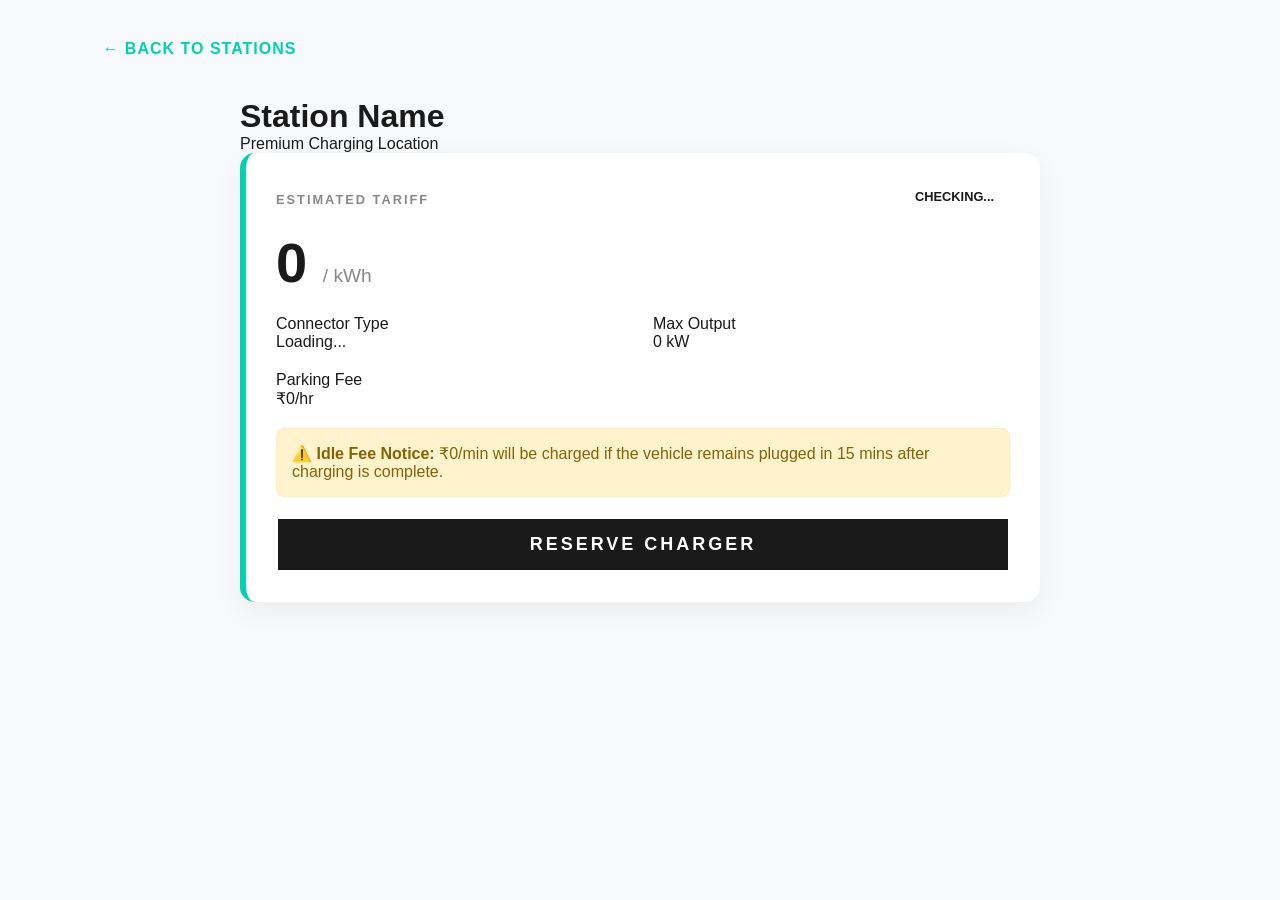
<file: details.html>
<!DOCTYPE html>
<html lang="en">

<head>
    <meta charset="UTF-8">
    <meta name="viewport" content="width=device-width, initial-scale=1.0">
    <link rel="stylesheet" href="style.css">
        <link rel="icon" type="image" href="logo.png">

    <title>EVCharge | Station Details</title>
</head>

<body>
    <div class="detail-page-wrapper">
        <a href="index.html#charging-section" class="back-link">← Back to Stations</a>
        <div class="main-detail-card">
            <h1 id="st-name">Station Name</h1>
            <p class="sub-text">Premium Charging Location</p>
<div class="tariff-card">
    <div class = "tariff-text" >
        <h4 class="tariff-label">Estimated Tariff</h4>
        <span id="st-status-badge" class="badge">Checking...</span>
    </div>
    
    <div class="price-display">
        <span id="st-price">0</span> 
        <span class="unit">/ kWh</span>
    </div>

    <div class="specs-grid">
        <div class="spec-item">
            <p class="label">Connector Type</p>
            <p id="st-type" class="value">Loading...</p>
        </div>
        <div class="spec-item">
            <p class="label">Max Output</p>
            <p id="st-speed" class="value">0 kW</p>
        </div>
        <div class="spec-item">
            <p class="label">Parking Fee</p>
            <p id="st-parking" class="value">₹0/hr</p>
        </div>
    </div>

    <div class="fee-notice">
        <strong>⚠️ Idle Fee Notice:</strong> 
        ₹<span id="st-idle">0</span>/min will be charged if the vehicle remains plugged in 15 mins after charging is complete.
    </div>

    <button id="reserve-btn" class="charge-up-btn" style="width: 100%; margin-top: 20px; background: #1a1a1a; color: white;">
        Reserve Charger
    </button>
</div>
        </div>
    </div>

    <script src="script.js"></script>
</body>

</html>
</file>
<file: style.css>
body {
    font-family: 'Inter', 'Segoe UI', sans-serif;
    margin: 0;
    background-color: #f8f9fa;
    color: #1a1a1a;
}

@import url('https://fonts.googleapis.com/css2?family=Manrope:wght@400;600;700;800&display=swap');

/*
    full page styles
  */
* {
    margin: 0;
    padding: 0;
    box-sizing: border-box;
}

/* 
    navigation
   */
.main-header {
    display: flex;
    justify-content: space-between;
    align-items: center;
    padding: 30px 50px;
    position: fixed;
    width: 100%;
    top: 0;
    z-index: 10;
    transition: all 0.4s ease;
    animation: nav-bg-change linear both;
    animation-timeline: scroll();
    animation-range: 0px 150px;
}


.logo-link {
    display: flex;
    align-items: center;
    gap: 4px;
    text-decoration: none;
}

.logo-brand,
.logo-text {
    font-size: 25px;
    color: white;
    transition: color 0.3s;
}

.logo-brand {
    font-weight: 800;
    letter-spacing: -1.5px;
}

.logo-text {
    font-weight: 300;
    letter-spacing: -0.5px;
}

.logo-tick {
    stroke: white;
    transform: rotate(-15deg);
    margin-left: 2px;
    margin-right: 2px;
}

.logo-brand,
.logo-tick,
.logo-text {
    animation: logo-master-color linear both;
    animation-timeline: scroll();
    animation-range: 0px 150px;
}

@keyframes logo-master-color {
    to {
        color: var(--final-c, #000);
        stroke: var(--final-s, #0056b3);
    }
}

.logo-brand {
    --final-c: #0056b3;
}

.logo-tick {
    --final-s: #0056b3;
}

.logo-text {
    --final-c: #000000;
}

.nav-links {
    display: flex;
    list-style: none;
    gap: 30px;
    align-items: center;
}



.nav-icon {
    cursor: pointer;
    width: 22px;
    transition: opacity 0.3s;
    animation: icon-filter-change linear both;
    animation-timeline: scroll();
    animation-range: 0px 150px;
}

@keyframes icon-filter-change {
    from {
        filter: brightness(1) invert(0);
    }

    to {
        filter: brightness(0);
    }
}


.nav-icon:hover {
    opacity: 0.6;
}


@keyframes nav-bg-change {
    from {
        background: transparent;
        padding: 30px 50px;
    }

    to {
        background: white;
        box-shadow: 0 2px 20px rgba(0, 0, 0, 0.1);
        padding: 15px 50px;

    }
}

@keyframes link-color-change {
    to {
        color: #000000;
    }
}


@keyframes btn-border-change {
    from {
        border-color: #ffffff;
        color: #ffffff;
    }

    to {
        border-color: #000000;
        color: #000000;
    }
}



.search-overlay {
    position: fixed;
    top: 0;
    left: 0;
    width: 100%;
    height: 0;
    background-color: rgba(0, 30, 43, 0.98);
    z-index: 2000;
    overflow: hidden;
    transition: height 0.4s ease-in-out;
    display: flex;
    justify-content: center;
}

.search-overlay.active {
    height: 300px;
}

.search-container {
    width: 80%;
    max-width: 1000px;
    padding-top: 50px;
    color: white;
}

.search-input-wrapper {
    display: flex;
    align-items: center;
    border-bottom: 2px solid #00d1b2;
    padding-bottom: 10px;
    margin-bottom: 30px;
}

#search-box {
    background: transparent;
    border: none;
    color: white;
    font-size: 1.8rem;
    width: 100%;
    outline: none;
}

.close-search {
    font-size: 1.5rem;
    cursor: pointer;
    color: #666;
    transition: color 0.3s;
}

.close-search:hover {
    color: white;
}

 .quick-title {
    display: block;
    font-size: 0.9rem;
    color: #00d1b2;
    margin-bottom: 15px;
}

.pill-container {
    display: flex;
    flex-wrap: wrap;
    gap: 10px;
}

.search-pill {
    background: #002d3a;
    border: 1px solid #004d5a;
    color: #eee;
    padding: 8px 16px;
    border-radius: 20px;
    cursor: pointer;
    font-size: 0.85rem;
    transition: 0.3s;
}

.search-pill:hover {
    background: #00d1b2;
    color: white;
}

.menu-overlay {
    position: fixed;
    top: 0;
    left: 0;
    width: 100%;
    height: 100%;
    background: #05100E;
    z-index: 5000;
    transform: translateY(-100%);
    transition: transform 0.6s cubic-bezier(0.85, 0, 0.15, 1);
    visibility: hidden;
    display: flex;
    justify-content: center;
}

.menu-overlay.active {
    transform: translateY(0);
    visibility: visible;
}

.menu-container {
    width: 85%;
    max-width: 1200px;
    padding-top: 30px;
     position: relative;
    display: flex;
    flex-direction: column;
}

.menu-header {
    display: flex;
    justify-content: space-between;
    align-items: center;
    border-bottom: 1px solid rgba(255, 255, 255, 0.1);
    padding-bottom: 20px;
    width: 100%;
}

.menu-title {
    font-size: 1.8rem;
    font-weight: 800;
    color: white;
    letter-spacing: -1px;
    text-transform: lowercase;
     cursor: default;
}

.close-menu {
    font-size: 2.5rem;
     cursor: pointer;
    color: #00d1b2;
     line-height: 1;
    z-index: 6000;
     transition: transform 0.3s ease;
    user-select: none;
}

.close-menu:hover {
    transform: rotate(90deg);
     color: white;
}

 .menu-body {
    display: flex;
    margin-top: 40px;
    gap: 40px;
 }



.menu-body {
    display: flex;
    margin-top: 60px;
    gap: 100px;
}

 .menu-main-nav {
    display: flex;
    flex-direction: column;
    flex: 2;
}

.menu-main-nav a {
    font-size: 3.5rem;
     font-weight: 800;
    color: white;
    text-decoration: none;
    margin-bottom: 15px;
    transition: all 0.3s ease;
    display: flex;
    align-items: center;
}

.menu-main-nav a span {
    font-size: 1rem;
    color: #00d1b2;
    margin-right: 20px;
    font-weight: 400;
}

.menu-main-nav a:hover {
    padding-left: 20px;
    color: #00d1b2;
}


.menu-models-grid {
    flex: 2;
    padding: 0 40px;
    border-left: 1px solid rgba(255, 255, 255, 0.1);
}

.models-container {
    display: grid;
    grid-template-columns: repeat(3, 1fr);
    gap: 30px;
    margin-top: 20px;
}

.model-item {
    text-align: center;
    transition: 0.3s;
}

.model-item:hover {
    transform: translateY(-5px);
}

.model-item img {
    width: 100%;
    max-width: 180px;
    filter: drop-shadow(0 10px 15px rgba(0, 0, 0, 0.5));
    margin-bottom: 10px;
}

.model-item p {
    color: white;
    font-weight: 700;
    margin-bottom: 5px;
    font-size: 0.9rem;
}

.model-item a {
    color: #00d1b2;
    font-size: 0.75rem;
    text-decoration: none;
    font-weight: 500;
}

/* Side Panel  */
.menu-side-panel {
    flex: 1;
    border-left: 1px solid rgba(255, 255, 255, 0.1);
    padding-left: 50px;
}

.sub-title {
    color: #666;
    font-size: 0.8rem;
    letter-spacing: 3px;
    font-weight: 700;
    margin-bottom: 20px;
    display: block;
}

.menu-sub-section ul {
    list-style: none;
    padding: 0;
}

.menu-sub-section li {
    color: #aaa;
    margin-bottom: 15px;
    font-size: 1rem;
}

.menu-contact p {
    color: white;
    font-weight: 500;
    margin-top: 5px;
}

.hero {
    position: relative;
    height: 80vh;
    width: 100%;
    background:
        url('index.png') no-repeat center center;
    background-size: cover;
    display: flex;
    flex-direction: column;
    justify-content: center;
    padding: 0 8% 60px 8%;
    color: #fff;
    box-sizing: border-box;
}

.hero-content {
    margin-bottom: 180px;
    margin-top: 70px;

}

.hero-content h1 {
    margin: 20px;
}

.hero-content h1 {
    margin-top: 100px;
}

.hero-content p {
    margin: 20px;
}

.hero-content a {
    margin: 20px;
}

.go-anywhere-section {
    background-color: #0d2d2a;
    padding: 80px 0;
    color: white;
    overflow: hidden;
}

.go-header {
    display: flex;
    justify-content: space-between;
     align-items: center;
    padding: 0 8%;
    margin-bottom: 40px;
}

 .go-controls {
    display: flex;
    gap: 10px;
}

 .arrow-btn {
    background: transparent;
    border: 1px solid rgba(255, 255, 255, 0.2);
     color: #ffffff;
    width: 45px;
    height: 45px;
    display: flex;
    align-items: center;
    justify-content: center;
    cursor: pointer;
    font-size: 1.2rem;
    transition: all 0.3s ease;
    border-radius: 2px;
 }

 .arrow-btn:hover {
    border-color: #00d1b2;
    color: #00d1b2;
    background-color: rgba(0, 209, 178, 0.05);
 }

 .arrow-btn:active {
    transform: scale(0.92);
}

 .arrow-btn:disabled {
    opacity: 0.2;
    cursor: not-allowed;
    border-color: rgba(255, 255, 255, 0.1);
}

 .go-slider-container {
    padding: 0 8%;
    overflow: visible;
}

.go-track {
    display: flex;
    gap: 40px;
    transition: transform 0.6s cubic-bezier(0.25, 1, 0.5, 1);
    will-change: transform;
}

 .go-card {
    flex: 0 0 75%;
     background: #f4f9f9;
    color: #1a1a1a;
    min-height: 450px;
    border-radius: 4px;
    display: flex;
    transition: all 0.5s ease;
    opacity: 0.3;
    filter: grayscale(100%);
    transition: all 0.5s ease;
    transform: scale(0.95);
}

.go-card.active {
    opacity: 1;
    filter: grayscale(0%);
    transform: scale(1);
}

.go-content {
    display: flex;
    width: 100%;
    padding: 40px;
    gap: 30px;
}

.go-text-side {
    flex: 1.2;
    padding-right: 20px;
    display: flex;
    flex-direction: column;
    justify-content: center;
}

.go-text-side h3 {
    font-size: 2rem;
    margin-bottom: 15px;
}

.go-image-side {
    flex: 1;
    display: flex;
    align-items: center;
    justify-content: center;
}

.go-image-side img {
    width: 100%;
    max-height: 350px;
    object-fit: contain;
    border-radius: 4px;
}

.go-link {
    font-size: 0.85rem;
    font-weight: 700;
    text-transform: uppercase;
    color: #007c7d;
    text-decoration: none;
    margin-top: 20px;
    display: inline-block;
}

.go-anywhere-section {
    font-family: 'Manrope', sans-serif;
}

.go-anywhere-section h2 {
    font-weight: 800;
}

.go-anywhere-section h3 {
    font-weight: 700;
}

.go-anywhere-section p {
    font-weight: 400;
    color: #444;
}

.go-anywhere-section a {
    font-weight: 700;
}





.charger-solutions {
    padding: 60px 8%;
    background-color: #ffffff;
}

.charger-solutions h2 {
    font-size: 2.2rem;
    color: #1a1a1a;
    margin-bottom: 15px;
}

.solution-desc {
    max-width: 800px;
    color: #555;
    line-height: 1.6;
    margin-bottom: 40px;
}


.btn-cta {
    background: #00d1b2;
    color: #1a1a1a;
    padding: 10px 24px;
    border-radius: 4px;
    text-decoration: none;
    font-weight: 700;
    font-size: 0.85rem;
    text-transform: uppercase;
    transition: all 0.3s ease;
    border: 1px solid #00d1b2;
}

.btn-cta:hover {
    background: transparent;
    color: #00d1b2;
    transform: translateY(-2px);
}

.product-grid {
    display: grid;
    grid-template-columns: 1fr 1fr 1fr 1fr;
    gap: 20px;
}

.product-card {
    border: 1px solid #e0e0e0;
    text-align: left;
    transition: 0.3s;
}

.product-card:hover {
    box-shadow: 0 10px 20px rgba(0, 0, 0, 0.1);
}


.product-image-box img {
    height: 80%;
    z-index: 1;
}

.product-info {
    padding: 20px;
}

.product-info h3 {
    margin: 0 0 10px 0;
    font-size: 1.2rem;
    color: #1a1a1a;
}

.product-info p {
    font-size: 0.9rem;
    color: #666;
    line-height: 1.4;
    margin: 0;
}


.savings-network-section {
    padding: 60px 8%;
    background-color: #ffffff;
}

.network-container {
    display: flex;
    flex-direction: row;
    gap: 50px;
    align-items: flex-start;
}

.text-content {
    flex: 1;
}

.map-container {
    flex: 1;
    text-align: right;
}

.network-map {
    width: 100%;
    max-width: 500px;
    border-radius: 8px;
}

.savings-network-section h2 {
    font-size: 2.2rem;
    color: #1a1a1a;
    margin-bottom: 20px;
}

.savings-network-section p {
    color: #555;
    line-height: 1.6;
    margin-bottom: 20px;
}

.disclaimer {
    font-size: 0.85rem;
    font-style: italic;
    color: #888;
}

.find-charger-link {
    color: #00d1b2;
    text-decoration: none;
    font-weight: bold;
    display: inline-block;
    margin-bottom: 50px;
}



.grid-container {
    display: grid;
    grid-template-columns: repeat(auto-fill, minmax(300px, 1fr));
    gap: 25px;
    padding: 3rem 8%;
}

.station-card {
    background: white;
    padding: 1.5rem;
    border-radius: 16px;
    box-shadow: 0 4px 15px rgba(0, 0, 0, 0.05);
    border: 1px solid #eee;
    transition: transform 0.3s ease;
}

.station-card:hover {
    transform: translateY(-5px);
}

.badge {
    padding: 5px 15px;
    border-radius: 25px;
    font-size: 0.75rem;
    font-weight: bold;
    display: inline-block;
    margin-bottom: 10px;
}

.available {
    background: #e8f5e9;
    color: #2ecc71;
    border: 1px solid #2ecc71;
}

.in-use {
    background: #f2f2f2;
    color: #95a5a6;
    border: 1px solid #95a5a6;
}

.speed-tag {
    background: #00d1b2;
    color: white;
    padding: 6px 12px;
    border-radius: 6px;
    font-weight: bold;
    font-size: 0.9rem;
    display: inline-block;
}

.progress-bar {
    background: #eee;
    height: 6px;
    border-radius: 10px;
    overflow: hidden;
    margin: 10px 0;
}

.fill {
    background: #00d1b2;
    height: 100%;
}

.detail-container {
    max-width: 800px;
    margin: 40px auto;
    padding: 30px;
    background: white;
    border-radius: 20px;
    box-shadow: 0 10px 30px rgba(0, 0, 0, 0.08);
}

.info-card {
    border-left: 6px solid #00d1b2;
    padding-left: 20px;
    margin: 20px 0;
}

.price-large {
    font-size: 2.5rem;
    font-weight: 800;
    color: #1a1a1a;
    margin: 5px 0;
}

.idle-fee-box {
    background: #fff3cd;
    border: 1px solid #ffeeba;
    padding: 12px;
    border-radius: 8px;
    color: #856404;
    font-size: 0.9rem;
}

.charge-up-btn {
    display: inline-flex;
    align-items: center;
    justify-content: center;
    padding: 15px 40px;

    background: transparent;
    border: 2px solid #ffffff;

    color: #ffffff;
    font-family: 'Inter', sans-serif;
    font-size: 18px;
    font-weight: 700;
    text-transform: uppercase;
    letter-spacing: 3px;
    cursor: pointer;
    transition: all 0.3s ease;
    text-decoration: none;
}




.charge-up-btn:hover {
    background-color: rgba(255, 255, 255, 0.1);
}




.get-directions {
    color: #00d1b2;
    text-decoration: none;
    font-weight: bold;
    display: flex;
    align-items: center;
    gap: 5px;
    margin-top: 10px;
}


/* Dashboard Layout */
.dashboard-section {
    padding: 40px 8%;
    background: #ffffff;
}

.dashboard-header {
    display: flex;
    justify-content: space-between;
    align-items: center;
    margin-bottom: 20px;
}

.dashboard-container {
    display: flex;
    height: 700px;
    gap: 20px;
    border: 1px solid #eee;
    border-radius: 12px;
    overflow: hidden;
}

.filter-controls {
    display: flex;
    gap: 20px;
    align-items: center;
}

.search-input {
    padding: 8px 15px;
    border-radius: 20px;
    border: 1px solid #ddd;
    outline: none;
    font-family: 'Inter', sans-serif;
    transition: border-color 0.3s ease;
}

.search-input:focus {
    border-color: #00d1b2;
}

.list-side {
    flex: 1;
    overflow-y: auto;
    background: #f8f9fa;
    padding: 20px;
}

.map-side {
    flex: 1.5;
    background: #e5e5e5;
}

#mapFrame {
    border: 0;
    border-radius: 12px;

}


.station-card {
    background: white;
    padding: 20px;
    border-radius: 12px;
    margin-bottom: 20px;
    border: 1px solid #eee;
    transition: all 0.3s ease;
    cursor: pointer;
}

.station-card:hover {
    transform: translateY(-5px);
    box-shadow: 0 10px 20px rgba(0, 0, 0, 0.1);
    border-color: #00d1b2;
    /* Tata Teal */
}

.switch {
    position: relative;
    display: inline-block;
    width: 40px;
    height: 20px;
    margin-right: 10px;
}

.switch input {
    opacity: 0;
    width: 0;
    height: 0;
}

.slider {
    position: absolute;
    cursor: pointer;
    top: 0;
    left: 0;
    right: 0;
    bottom: 0;
    background-color: #ccc;
    transition: .4s;
    border-radius: 34px;
}

input:checked+.slider {
    background-color: #00d1b2;
}

.slider:before {
    position: absolute;
    content: "";
    height: 16px;
    width: 16px;
    left: 2px;
    bottom: 2px;
    background-color: white;
    transition: .4s;
    border-radius: 50%;
}

input:checked+.slider:before {
    transform: translateX(20px);
}


.modal-overlay {
    display: none;
    position: fixed;
    top: 0;
    left: 0;
    width: 100%;
    height: 100%;
    background: rgba(0, 0, 0, 0.8);
    z-index: 5000;
    justify-content: center;
    align-items: center;
}

.modal-content {
    background: white;
    width: 90%;
    max-width: 800px;
    padding: 40px;
    border-radius: 20px;
    position: relative;
    animation: slideUp 0.3s ease-out;
}

@keyframes slideUp {
    from {
        transform: translateY(50px);
        opacity: 0;
    }

    to {
        transform: translateY(0);
        opacity: 1;
    }
}

.modal-body {
    display: flex;
    gap: 30px;
    align-items: center;
}

.modal-image img {
    width: 250px;
    border-radius: 10px;
}

.modal-text {
    flex: 1;
}

.close-btn {
    position: absolute;
    top: 20px;
    right: 20px;
    font-size: 30px;
    cursor: pointer;
}



.download-btn {
    background: #1a1a1a;
    color: white;
    border: none;
    width: 100%;

}

.product-card {
    cursor: pointer;
    transition: 0.3s;
}

.product-card:hover {
    transform: scale(1.02);
}



.container {
    max-width: 1100px;
    margin: 0 auto;
}

.header {
    display: flex;
    justify-content: space-between;
    align-items: center;
    margin-bottom: 20px;
}

.title {
    padding-top: 80px;
    font-size: 24px;
    color: #333;
    font-weight: bold;
}



/* Grid layout */
.grid {
    display: grid;
    /* This forces exactly 4 equal columns */
    grid-template-columns: repeat(4, 1fr);
    gap: 20px;
    margin-top: 100px;
    margin-bottom: 100px;

}

.card {
    text-align: center;
}

.card img {
    width: 100%;
    height: auto;
    border-radius: 4px;
    display: block;
}

/* Link styling */
.link {
    display: inline-block;
    margin-top: 15px;
    color: #007bff;
    text-decoration: none;
    font-size: 14px;
    font-weight: 500;
}

.link:hover {
    text-decoration: underline;
}

.link span {
    margin-left: 5px;
}


.why-choose-section {
    padding: 60px 50px;
    background-color: #eef7fb;
    /* Subtle blue from your screenshot */
}

.why-header {
    display: flex;
    justify-content: space-between;
    align-items: flex-end;
    margin-bottom: 40px;
}

.header-text h2 {
    font-size: 2.5rem;
    margin-bottom: 15px;
}

.header-text p {
    max-width: 700px;
    color: #444;
}

.find-more-container {
    display: flex;
    justify-content: center;
    margin-top: 50px;
    /* Space between the grid and the button */
    margin-bottom: 20px;
}

.find-more-btn {
    display: inline-flex;
    align-items: center;
    gap: 10px;
    padding: 12px 30px;
    border: 1px solid #005e60;
    /* Brand teal border */
    color: #005e60;
    /* Brand teal text */
    text-decoration: none;
    font-size: 0.9rem;
    font-weight: 700;
    letter-spacing: 1px;
    transition: all 0.3s ease;
    border-radius: 4px;
}

.find-more-btn span {
    font-size: 1.2rem;
    transition: transform 0.3s ease;
}

.find-more-btn:hover {
    background-color: #005e60;
    color: #ffffff;
}

.find-more-btn:hover span {
    transform: translateX(5px);
}

/* Slider Controls */
.control-btn {
    background: white;
    border: 1px solid #ccc;
    padding: 10px 15px;
    cursor: pointer;
    font-size: 1.2rem;
    transition: 0.3s;
}

.control-btn:hover {
    background: #00d1b2;
    color: white;
    border-color: #00d1b2;
}

/* The Viewport and Track */
.slider-viewport {
    overflow: hidden;
    /* Clips the cards that are out of view */
}

.slider-track {
    display: flex;
    gap: 30px;
    transition: transform 0.5s ease-in-out;
}

.info-card {
    min-width: calc(33.33% - 20px);
    /* Shows 3 cards at once */
    background: transparent;
}

.info-card img {
    width: 100%;
    height: 250px;
    object-fit: cover;
    margin-bottom: 20px;
}

.info-card h3 {
    margin-bottom: 10px;
    font-size: 1.4rem;
}


/* Details Page Styling */
.detail-page-wrapper {
    padding: 40px 8%;
}

.main-detail-card {
    max-width: 800px;
    margin: 0 auto;
}

.tariff-card {
    border-left: 6px solid #00d1b2;
    padding: 30px;
    background: white;
    border-radius: 15px;
    box-shadow: 0 10px 30px rgba(0, 0, 0, 0.05);
}



.tariff-label {
    text-transform: uppercase;
    color: #888;
    letter-spacing: 2px;
    /* Adds that premium Tata feel */
    font-size: 0.8rem;
    margin-bottom: 5px;
}

.tariff-text {
    display: flex;
    justify-content: space-between;
    align-items: center;
}

.price-display {
    font-size: 3.5rem;
    /* Make the price the most prominent element */
    font-weight: 800;
    color: #1a1a1a;
    margin: 10px 0;
}

.price-display .unit {
    font-size: 1.2rem;
    color: #888;
    font-weight: 400;
}

.specs-grid {
    display: grid;
    grid-template-columns: 1fr 1fr;
    gap: 20px;
    margin: 20px 0;
}

.fee-notice {
    background: #fff3cd;
    border: 1px solid #ffeeba;
    padding: 15px;
    border-radius: 8px;
    color: #856404;
}

/* Back Button Styling */
.back-link {
    display: inline-flex;
    align-items: center;
    text-decoration: none;
    color: #00d1b2;
    /* Tata Power Teal */
    font-size: 1rem;
    font-weight: 700;
    text-transform: uppercase;
    letter-spacing: 1px;
    margin-bottom: 40px;
    transition: all 0.3s ease;
}

/* Styled arrow within the link */
.back-link span {
    font-size: 1.4rem;
    margin-right: 10px;
    transition: transform 0.3s ease;
}

/* Hover Effect: The arrow nudges to the left */
.back-link:hover {
    color: #1a1a1a;
    /* Darker color on hover */
}

.back-link:hover span {
    transform: translateX(-8px);
    /* Nudges the arrow back */
}

/* Status Badge on Details Page */
.badge {
    padding: 6px 16px;
    border-radius: 20px;
    font-size: 0.8rem;
    font-weight: bold;
    text-transform: uppercase;
}

.available {
    background: #e8f5e9;
    color: #2ecc71;
    border: 1px solid #2ecc71;
}

.in-use {
    background: #f2f2f2;
    color: #95a5a6;
    border: 1px solid #95a5a6;
}

html {
    scroll-behavior: smooth;
}

.toast {
    position: fixed;
    top: 20px;
    right: 20px;
    background-color: #00d1b2; /* Your brand teal */
    color: white;
    padding: 16px 24px;
    border-radius: 8px;
    box-shadow: 0 4px 12px rgba(0,0,0,0.15);
    display: flex;
    align-items: center;
    gap: 12px;
    z-index: 1000;
    transition: all 0.3s ease;
    font-family: 'Manrope', sans-serif;
}

#toast.show {
    visibility: visible;
    animation: fadein 0.5s, fadeout 0.5s 2.5s;
}

@keyframes fadein { from {bottom: 0; opacity: 0;} to {bottom: 30px; opacity: 1;} }
@keyframes fadeout { from {bottom: 30px; opacity: 1;} to {bottom: 0; opacity: 0;} }



/* styles for how to charge  */

.howto {
    position: relative;
    height: 80vh;
    width: 100%;
    background: url('howto.png') no-repeat center center;
    background-size: cover;
    display: flex;
    flex-direction: column;
    padding: 0 8% 60px 8%;
    color: #fff;
    justify-content: flex-start;
}

.hero-howto-content {
    margin-top: 100px;
    text-align: left;
    max-width: 600px;
}

.hero-howto-content h1 {
    margin: 0;
    font-size: 3.5rem;
     font-weight: 800;
}



.ecosystem-section {
    padding: 60px 8%;
    text-align: center;
    background-color: #f9f9f9;
    font-family: 'Manrope', sans-serif;
}

.eco-title {
    margin: 0;
    font-family: 'Manrope', sans-serif;
    font-size: 2.2rem;
    font-weight: 800;
    color: #333;
}

 .eco-title-bg {
    background-color: #f2f2f2;
     width: 100%;
    padding: 30px 0;
     margin-bottom: 50px;
     text-align: center;
}

.eco-grid {
    display: grid;
    grid-template-columns: repeat(4, 1fr);
    gap: 30px;
    max-width: 1800px;
}

.eco-card img {
    width: 100%;
    min-height: 150px;
    margin-bottom: 20px;
}

.eco-link {
    text-decoration: none;
    color: #007bff;
    font-weight: 600;
    font-size: 1rem;
    display: inline-flex;
    align-items: center;
    gap: 8px;
    transition: 0.3s;
}

.eco-link:hover {
    color: #0056b3;
}

.eco-link span {
    transition: transform 0.3s ease;
}

.eco-link:hover span {
    transform: translateX(5px);
}


.home-charge-section {
    font-family: 'Manrope', sans-serif;
}

.home-header {
    background-color: #333;
    color: white;
    padding: 30px 0;
    text-align: center;
}

.home-header h2 {
    font-size: 2rem;
    font-weight: 700;
}

.home-content {
    padding: 40px 10%;
    text-align: center;
}

.home-description {
    max-width: 800px;
    margin: 0 auto 50px;
    line-height: 1.6;
    color: #444;
    font-size: 1.14rem;
}

.charger-flex {
    background-color: #e9ecef;

    display: flex;
    justify-content: center;
    gap: 40px;
    flex-wrap: wrap;
    padding-top: 40px;
    padding-bottom: 30px;

    margin-left: 115px;
    margin-right: 115px;

}

.charger-item {
    flex: 0 1 300px;
}

.charger-item img {
    width: 100%;
    margin-bottom: 15px;
}




.info-split-section {
    padding: 60px 8%;
    font-family: 'Manrope', sans-serif;
    background: #fff;
}

.info-container {
    display: flex;
    gap: 30px;
}

.info-box {
    flex: 1;
}

.image-wrapper img {
    width: 100%;
    height: 300px;
    object-fit: cover;
     margin-bottom: 20px;
}

.info-box p {
    font-size: 1.1rem;
    line-height: 1.5;
    color: #333;
    margin-bottom: 15px;
    font-weight: 500;
}

.blue-link {
    color: #007bff;
    text-decoration: none;
    font-weight: 1000;
    display: inline-flex;
    align-items: center;
    gap: 5px;
}

.blue-link:hover {
    text-decoration: underline;
}


.society-section {
    font-family: 'Manrope', sans-serif;
}

.dark-header-bar {
    background-color: #333;
    color: white;
    text-align: center;
    padding: 30px 0;

    width: 85%;
    max-width: 1240px;
 
    margin: 0 auto;
}

.dark-header-bar h2 {
    font-size: 1.8rem;
    font-weight: 700;
}

.split-content {
    display: flex;
    background-color: #ffffff;
     align-items: stretch;
    margin-top: 30px;
    margin-bottom: 30px;
    margin-left: 115px;
    margin-right: 115px;
}

.text-side {
    flex: 1;
    padding: 80px 10%;
    display: flex;
    flex-direction: column;
    justify-content: center;
}

.text-side p {
    font-size: 1.1rem;
    line-height: 1.8;
    color: #555;
    margin-bottom: 20px;
}

.image-side {
    flex: 1;

}

.image-side img {
    width: 100%;
    height: 100%;
    object-fit: cover;
    display: block;
}

@media (max-width: 768px) {

    .info-container,
    .split-content {
        flex-direction: column;
    }
}








/*
  footer
 */
.main-footer {
    background: linear-gradient(to bottom, #000000 0%, #1f3735 100%);
    padding: 80px 8% 40px;
    color: #fff;
}

.footer-container {
    max-width: 1400px;
    margin: 0 auto;
    display: flex;
    flex-direction: row;
    justify-content: space-between;
    align-items: flex-start;
    gap: 40px;
}

.footer-top {
    display: flex;
    justify-content: flex-start;
}

.footer-top-row {
    display: flex;
    justify-content: flex-start;
    width: 100%;
    flex: 1;
}

.footer-content-grid {
    display: flex;
    justify-content: flex-end;
    gap: 100px;
    width: 100%;
}
 .footer-logo .logo-link {
    display: flex !important;
    align-items: center !important;
    text-decoration: none !important;
}

.footer-logo .logo-brand, 
.footer-logo .footer-logo-text {
    color: #ffffff ;
    
   
}
.footer-logo .logo-link svg {
    width: 80px;  
    height: auto;  
}

.footer-logo .logo-brand {
    font-size: 30px ; 
    color: #ffffff ;
    font-weight: 800;
}

.footer-logo .footer-logo-text {
    font-size: 30px ; 
    color: #ffffff ;
    font-weight: 300;
}


.footer-links-grid {
    display: grid;
    flex: 2;
    grid-template-columns: 1fr 1fr 1fr;
    gap: 60px;
    width: 100%;
}

.footer-col h4 {
    font-size: 11.2px;
    color: rgba(255, 255, 255, 0.5);
    letter-spacing: 2px;
    margin-bottom: 20px;
}

.footer-col ul {
    list-style: none;
}

.footer-col ul li a {
    text-decoration: none;
    color: #fff;
    font-size: 14.4px;
    transition: opacity 0.3s;
}

.footer-col ul li a:hover {
    opacity: 0.6;
}



.footer-bottom {
    max-width: 1400px;
    margin: 80px auto 0;
    padding-top: 30px;
    border-top: 1px solid rgba(255, 255, 255, 0.1);
}

.footer-bottom p {
    font-size: 12px;
    color: #555;
}

@media (max-width: 900px) {
    .footer-content-grid {
        justify-content: flex-start;
        flex-wrap: wrap;
        gap: 40px;
    }
}

@media (max-width: 768px) {

    .launch-grid,
    .footer-links-grid {
        grid-template-columns: 1fr;
    }

    .index-content h1 {
        font-size: 48px;
    }
}
</file>
